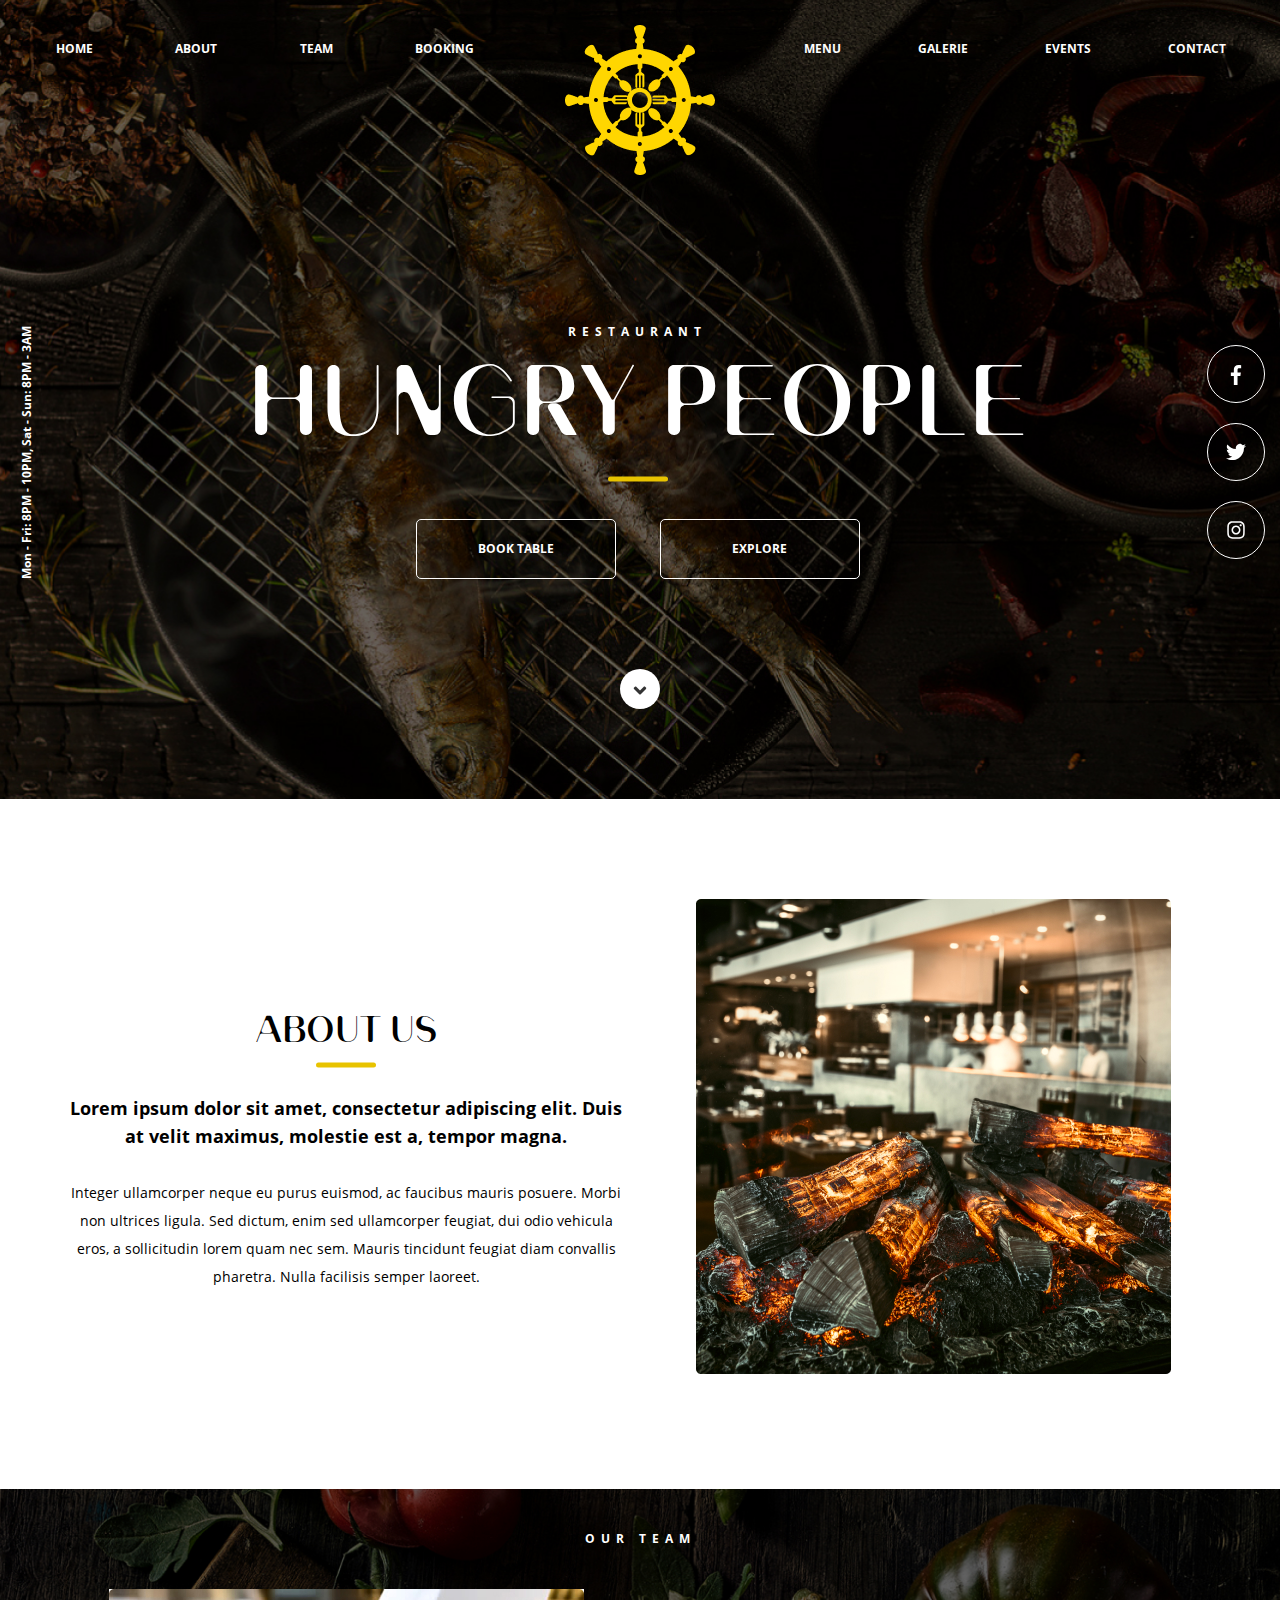
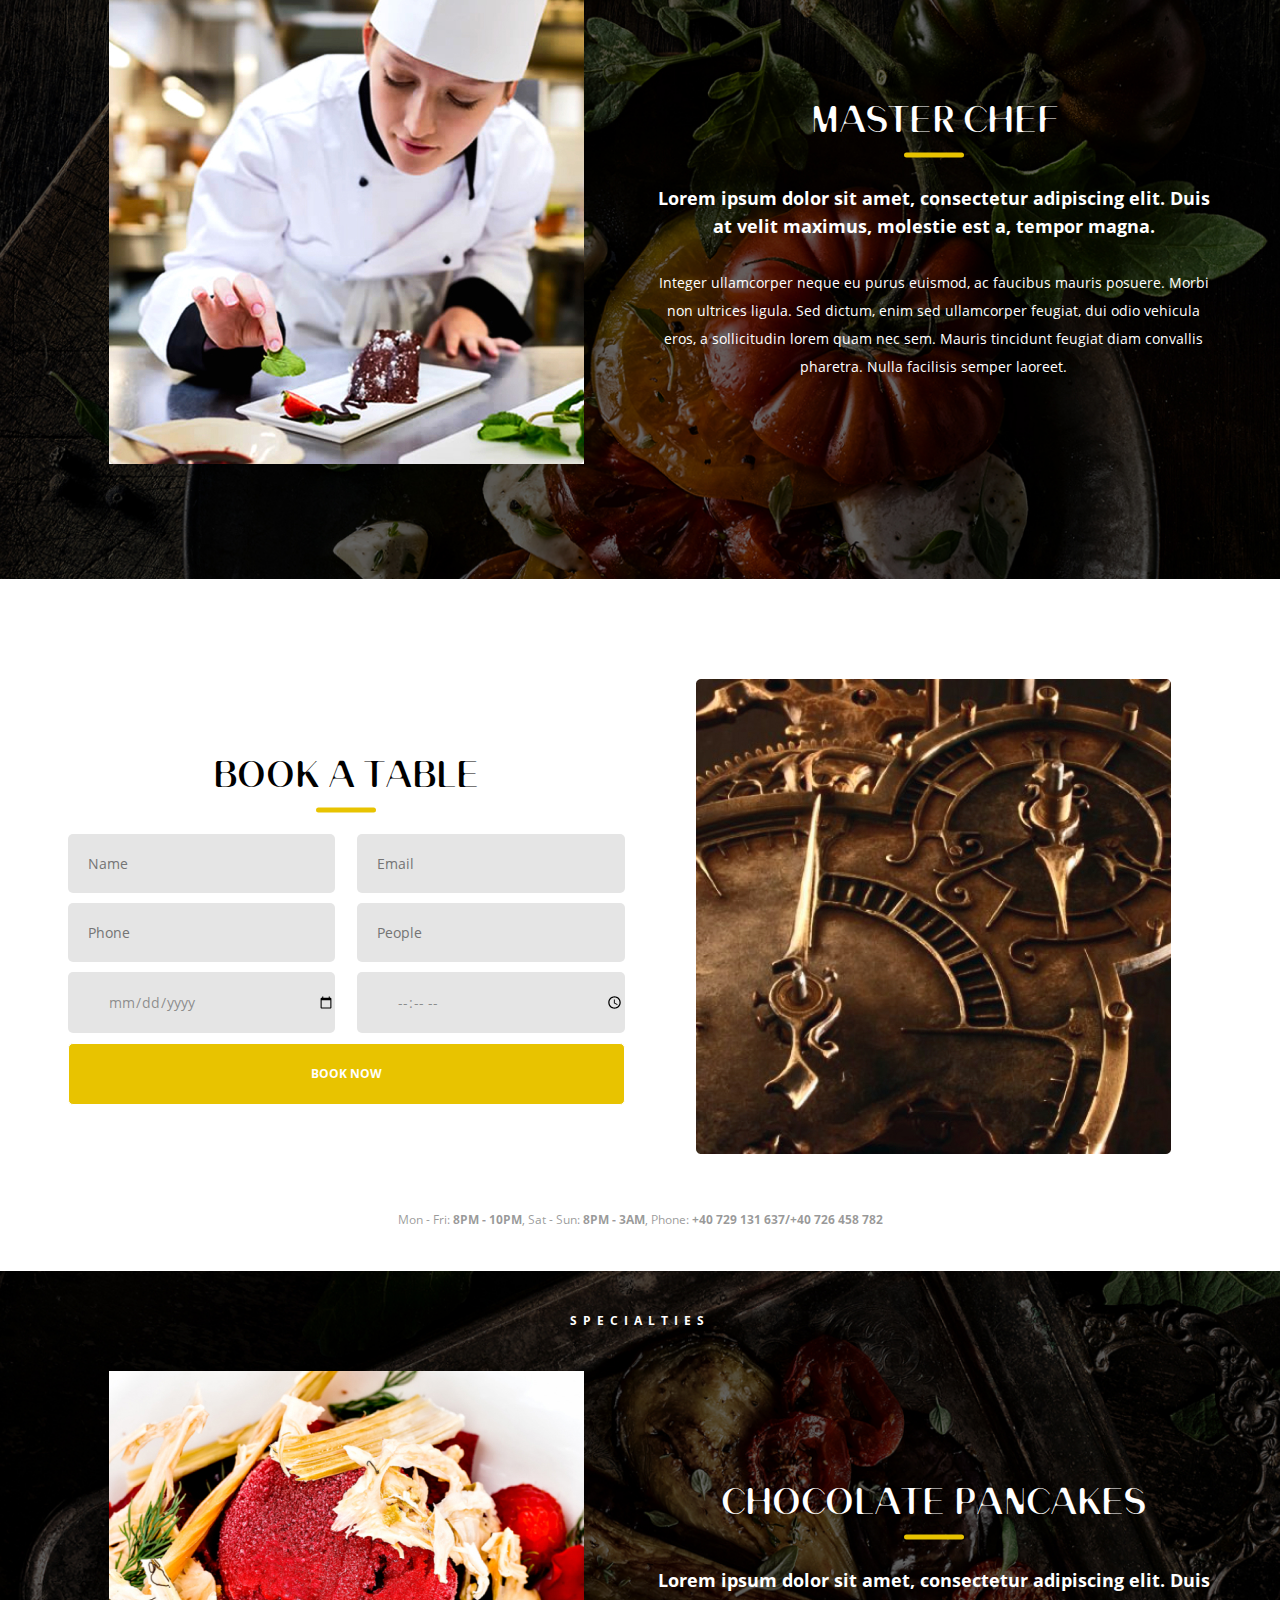
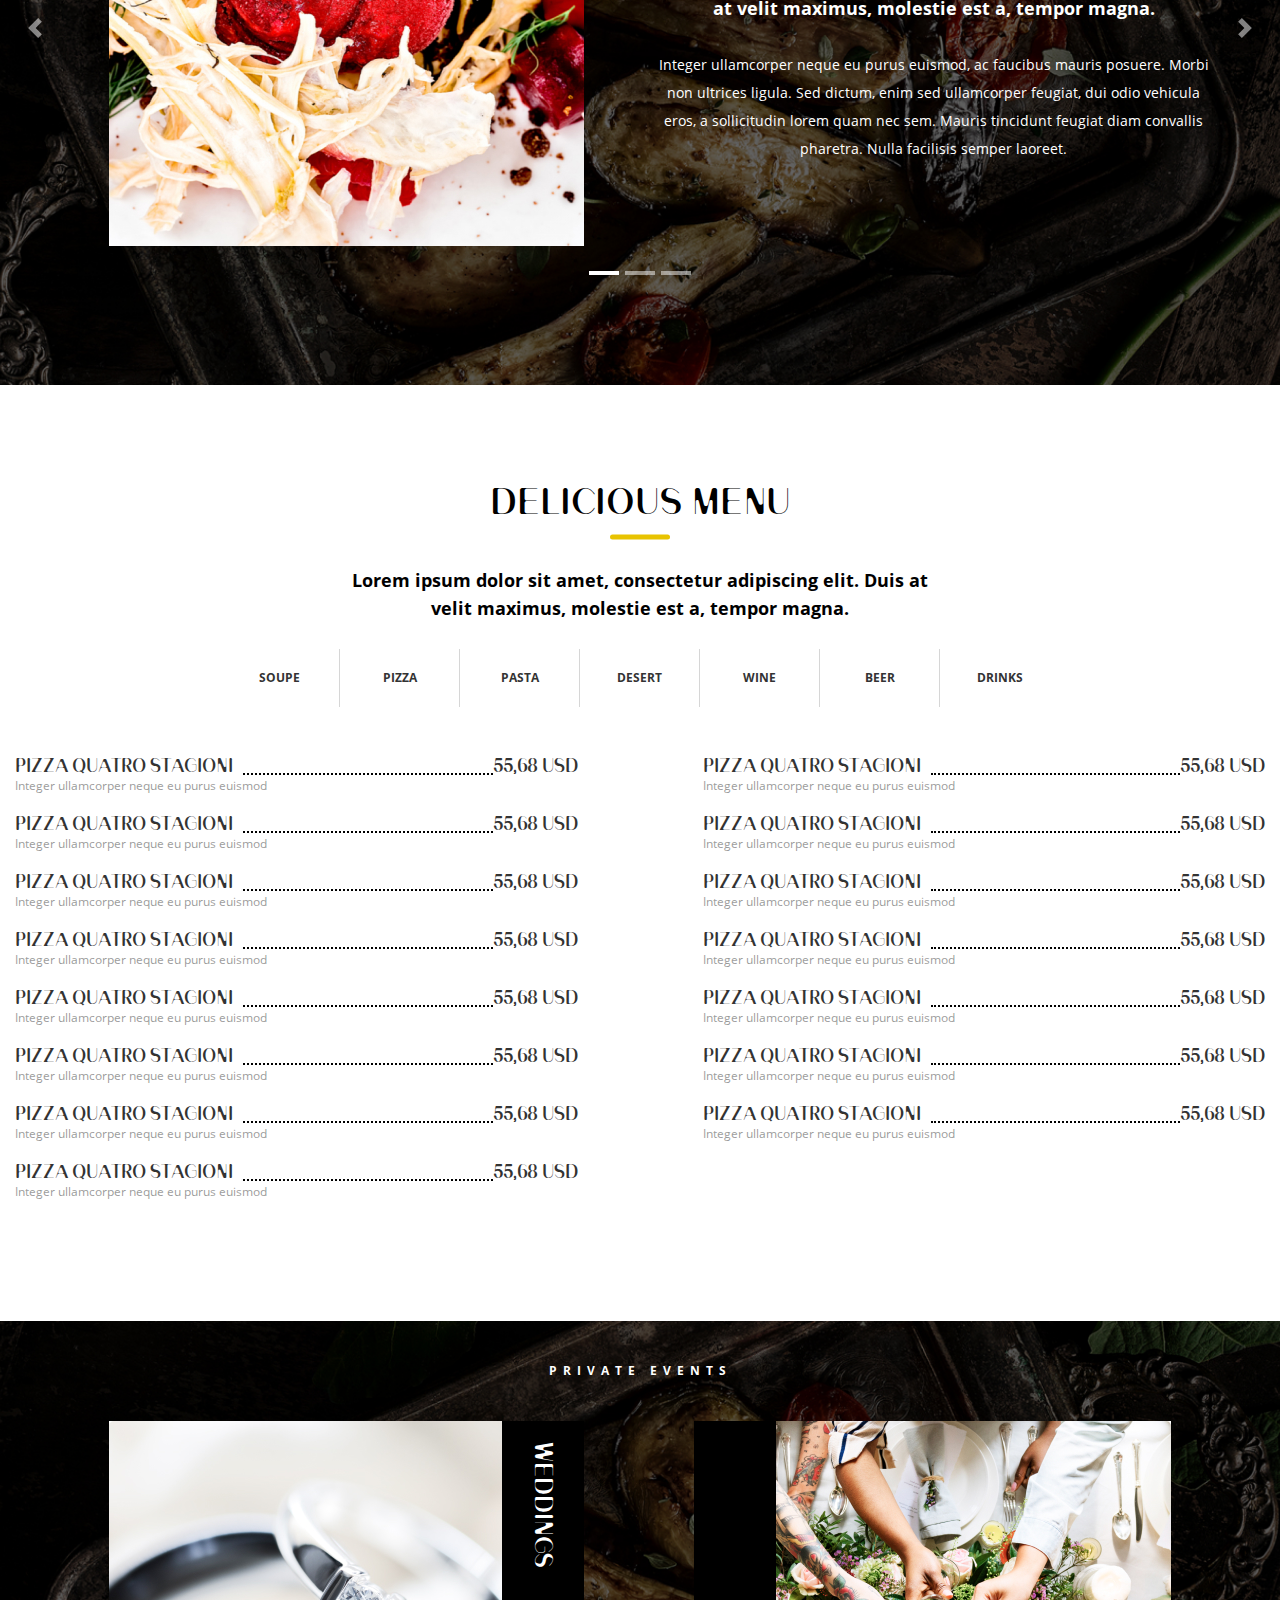
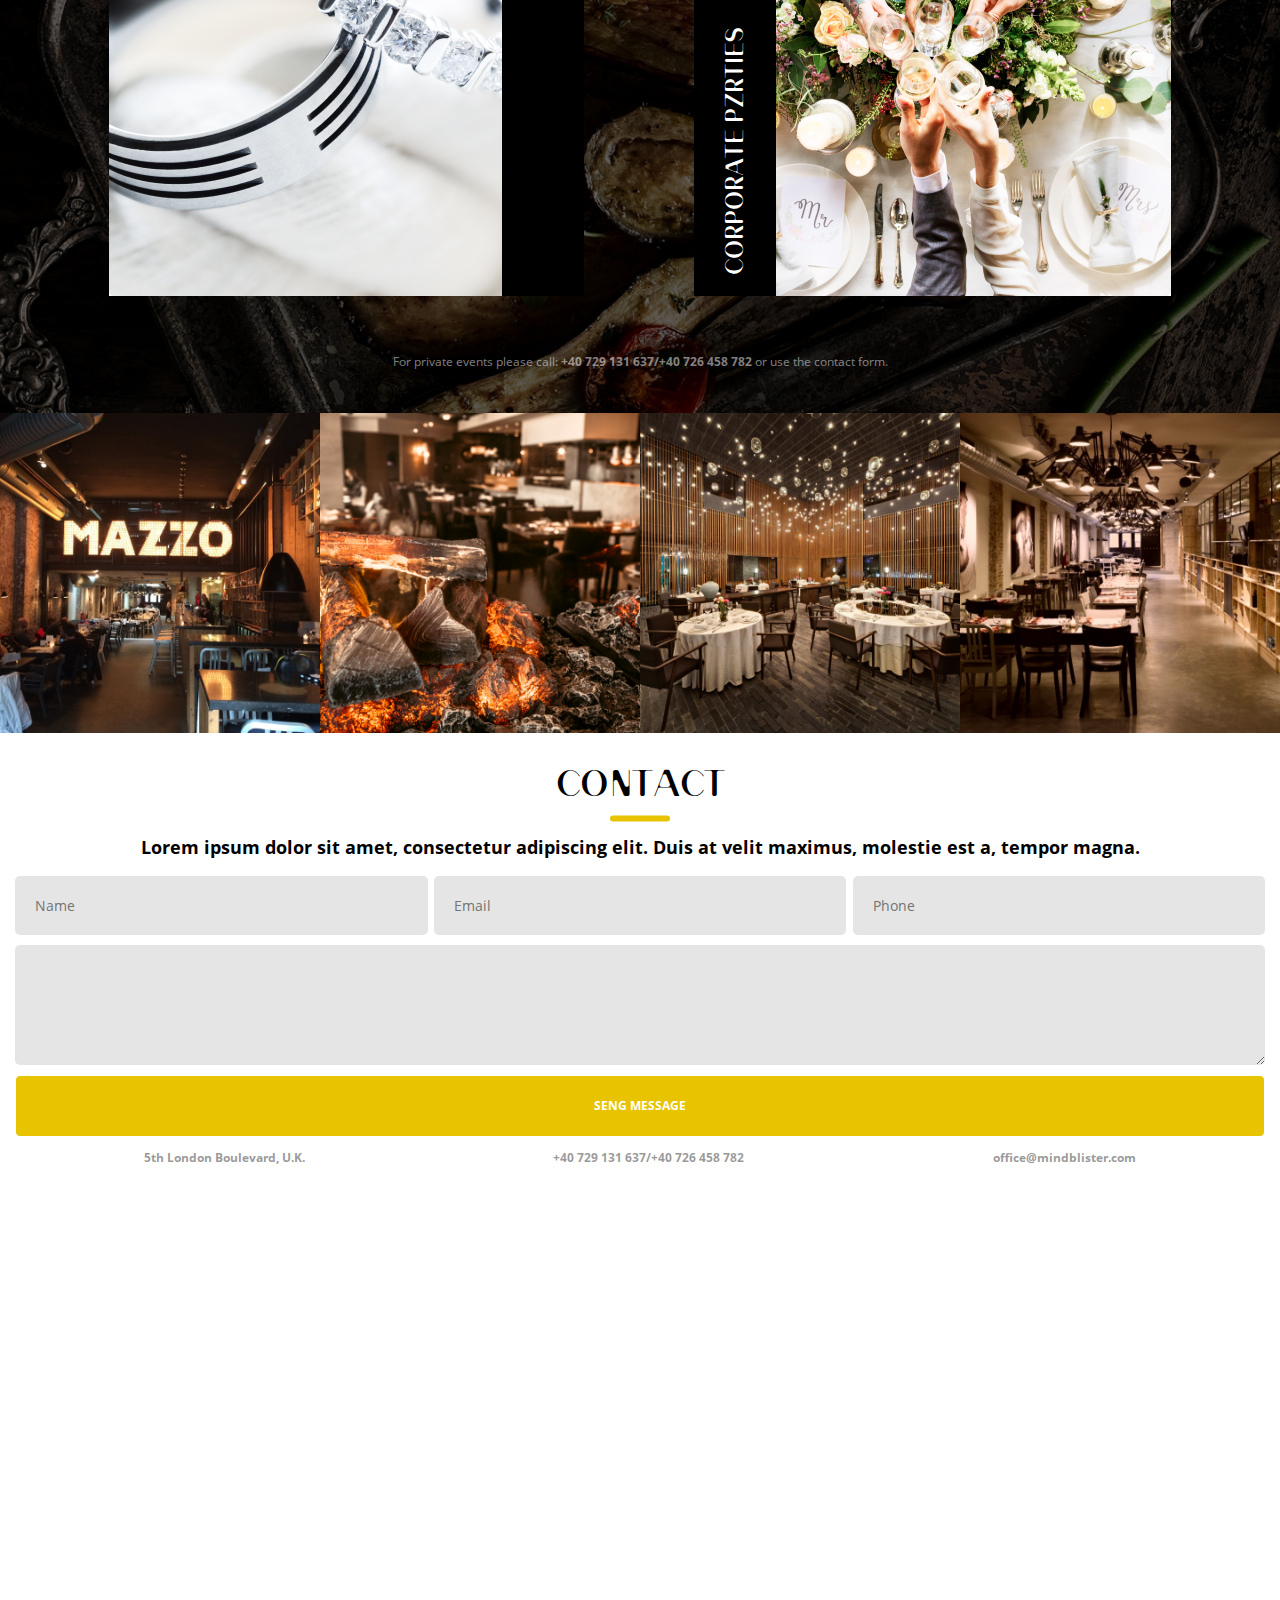
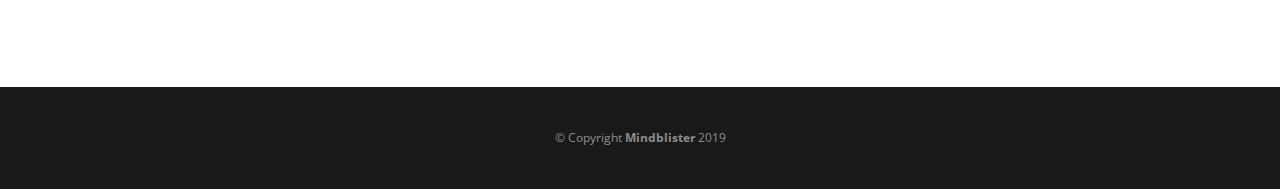
<file: index.html>
<!DOCTYPE html>
<html lang="en">
<head>
	<meta charset="UTF-8">
	<meta name="viewport" content="width=device-width, initial-scale=1.0">
	<link rel="stylesheet" href="css/normalize.css">
	<link rel="stylesheet" href="css/animate.min.css">
	<link rel="stylesheet" href="css/style.css">
	<link rel="stylesheet" href="css/slider.css">
	

	<title>Hungry people</title>
</head>
<body>
	<header class="header animate__animated animate__fadeInDown">
		<div class="container">
			<div class="header_nav">
				<div class="nav">
					<a href="" class="nav_link">home</a>
					<a href="" class="nav_link">about</a>
					<a href="" class="nav_link">team</a>
					<a href="" class="nav_link">booking</a>
				</div>
				
				<div class="nav">
					<a href="" class="nav_link">menu</a>
					<a href="" class="nav_link">galerie</a>
					<a href="" class="nav_link">events</a>
					<a href="" class="nav_link">contact</a>
				</div>
			</div>
		</div>
	</header>

	<main>
        <section class="header_intro">
			<div class="container">
				<div class="header_wrap">

					<img class="header_img animate__animated animate__fadeInDown" src="img/Vector.png" alt="vector">

					<div class="header_inner  animate__animated animate__fadeIn">
						<div class="timetable">Mon - Fri: 8PM - 10PM, Sat - Sun: 8PM - 3AM</div>
						<div class="header_content">
							<p class="header_text">restaurant</p>
							<h1 class="header_title">hungry people</h1>
							<div class="btn_wrap">
								<button class="btn btn-header">BOOK TABLE</button>
								<button class="btn btn-header">EXPLORE</button>
							</div>
						</div>
						<div class="header_social">
							<a href="#" class="social_item"><img src="img/fb.svg" alt=""></a>
							<a href="#" class="social_item"><img src="img/tw.svg" alt=""></a>
							<a href="#" class="social_item"><img src="img/inst.svg" alt=""></a>
						</div>
					</div>
					
					<button  class="down_btn animate__animated animate__fadeIn">
						<img src="img/down.png" alt="">
					</button>
				</div>	
			</div>
		</section>
        
        <section class="about">
                <div class="container">
                    <div class="section_wrap">
                        
                        <div id="sectionContentLeft" class="section_content ">
                            <h1 class="section_title">about us</h1>
                            <h2 class="section_subtitle">Lorem ipsum dolor sit amet, consectetur adipiscing elit. Duis at velit maximus, molestie est a, tempor magna.</h2>
                            <p class="section_text">Integer ullamcorper neque eu purus euismod, ac faucibus mauris posuere. Morbi non ultrices ligula. Sed dictum, enim sed ullamcorper feugiat, dui odio vehicula eros, a sollicitudin lorem quam nec sem. Mauris tincidunt feugiat diam convallis pharetra. Nulla facilisis semper laoreet.</p>
                        </div>
                        <div id="sectionContentRight" class="section_img">
                        	
                        		<img src="img/about-img.jpg" alt="">
                        	
                            
                        </div>
                    </div>
                </div>          
        </section>
        	  
        <section class="team">
            <div class="container">
               <div class="section_name txt-color animate__animated animate__zoomIn">our team</div>
                <div class="section_wrap">
                    <div id="sectionContentLeft" class="section_img">
                        <img src="img/team.jpg" alt="">
                    </div>
                    <div id="sectionContentRight" class="section_content">
                        <h1 class="section_title txt-color">MASTER CHEF</h1>
                        <h2 class="section_subtitle txt-color">Lorem ipsum dolor sit amet, consectetur adipiscing elit. Duis at velit maximus, molestie est a, tempor magna.</h2>
                        <p class="section_text txt-color">Integer ullamcorper neque eu purus euismod, ac faucibus mauris posuere. Morbi non ultrices ligula. Sed dictum, enim sed ullamcorper feugiat, dui odio vehicula eros, a sollicitudin lorem quam nec sem. Mauris tincidunt feugiat diam convallis pharetra. Nulla facilisis semper laoreet.</p>
                    </div>
                   
                </div>
            </div>
        </section>
        
        <section class="booking">
            <div class="container">
                <div class="section_wrap">
                    <div id="sectionContentLeft" class="section_content">
                        <h1 class="section_title">book a table</h1>
                        <form action="/" class="form_book">
                            <input type="text" class="input input-book" placeholder="Name">
                            <input type="email" class=    "input input-book" placeholder="Email">
                            <input type="tel" class="input input-book" placeholder="Phone">
                            <input type="text" class="input input-book" placeholder="People" list="cout">
                                <datalist id="cout">
                                    <option value="1"></option>
                                    <option value="2"></option>
                                    <option value="3"></option>
                                    <option value="4"></option>
                                    <option value="5"></option>
                                </datalist>
                            <input type="date" class="input input-book" placeholder="Date (mm/dd)">
                            <input type="time" class="input input-book" placeholder="Time">
                            <button class="btn btn_form">book now</button>
                        </form>
                    </div>
                    <div id="sectionContentRight" class="section_img">
                        <img src="img/booking.jpg" alt="">
                    </div>
                </div>
                <div class="booking_text">        
                    Mon - Fri: <span class="bold">8PM - 10PM</span>, Sat - Sun: <span class="bold">8PM - 3AM</span>, Phone: <span class="bold">+40 729 131 637/+40 726 458 782</span>
                </div>
            </div>
        </section>
        
        <section class="speciality">
            <div class="container">
                <div class="section_name txt-color animate__animated animate__zoomIn"> specialties</div>
                <div class="slider"><!-- slider -->
                	<div class="slider__wrapper">
                		<div class="slider__items">
	                		<div class="slider__item">
	                			<div class="section_wrap">
	                				<div id="sectionContentLeft" class="section_img">
			                        <img class="img_main" src="img/speciality.jpg" alt="">
			                    	</div>
			                    
				                   <div id="sectionContentRight" class="section_content">
				                        <h1 class="section_title txt-color">chocolate pancakes</h1>
				                        <h2 class="section_subtitle txt-color">Lorem ipsum dolor sit amet, consectetur adipiscing elit. Duis at velit maximus, molestie est a, tempor magna.</h2>
				                        <p class="section_text txt-color">Integer ullamcorper neque eu purus euismod, ac faucibus mauris posuere. Morbi non ultrices ligula. Sed dictum, enim sed ullamcorper feugiat, dui odio vehicula eros, a sollicitudin lorem quam nec sem. Mauris tincidunt feugiat diam convallis pharetra. Nulla facilisis semper laoreet.</p>
				                    </div>
			                	</div>
	                			
	                		</div>
	                		<div class="slider__item">
								<div class="section_wrap">
	                				<div id="sectionContentLeft" class="section_img">
			                        <img class="img_main" src="img/booking.jpg" alt="">
			                    	</div>
			                    
				                   <div id="sectionContentRight" class="section_content">
				                        <h1 class="section_title txt-color">chocolate pancakes</h1>
				                        <h2 class="section_subtitle txt-color">Lorem ipsum dolor sit amet, consectetur adipiscing elit. Duis at velit maximus, molestie est a, tempor magna.</h2>
				                        <p class="section_text txt-color">Integer ullamcorper neque eu purus euismod, ac faucibus mauris posuere. Morbi non ultrices ligula. Sed dictum, enim sed ullamcorper feugiat, dui odio vehicula eros, a sollicitudin lorem quam nec sem. Mauris tincidunt feugiat diam convallis pharetra. Nulla facilisis semper laoreet.</p>
				                    </div>
			                	</div>
	                		</div>
	                		<div class="slider__item">
								<div class="section_wrap">
	                				<div id="sectionContentLeft" class="section_img">
			                        <img class="img_main" src="img/about-img.jpg" alt="">
			                    	</div>
			                    
				                   <div id="sectionContentRight" class="section_content">
				                        <h1 class="section_title txt-color">chocolate pancakes</h1>
				                        <h2 class="section_subtitle txt-color">Lorem ipsum dolor sit amet, consectetur adipiscing elit. Duis at velit maximus, molestie est a, tempor magna.</h2>
				                        <p class="section_text txt-color">Integer ullamcorper neque eu purus euismod, ac faucibus mauris posuere. Morbi non ultrices ligula. Sed dictum, enim sed ullamcorper feugiat, dui odio vehicula eros, a sollicitudin lorem quam nec sem. Mauris tincidunt feugiat diam convallis pharetra. Nulla facilisis semper laoreet.</p>
				                    </div>
			                	</div>
	                		</div>	
	                	</div>
                	</div>
                       <a class="slider__control slider__control_prev" href="#" role="button"></a>
   						<a class="slider__control slider__control_next slider__control_show" href="#" role="button"></a> 
            	</div> <!-- slider -->                          

            </div>
        </section>

        <section class="menu">
            <div class="container">
                <div id="sectionItem" class="menu_wrap">
                    <h1 class="section_title">delicious menu</h1>
                    <h2 class="section_subtitle menu_subtitle">Lorem ipsum dolor sit amet, consectetur adipiscing elit. Duis at velit maximus, molestie est a, tempor magna.</h2>
                    <div class="category">
                        <ul class="menu_categories">
                            <li class="categories_item">soupe</li>
                            <li class="categories_item">pizza</li>
                            <li class="categories_item">pasta</li>
                            <li class="categories_item">desert</li>
                            <li class="categories_item">wine</li>
                            <li class="categories_item">beer</li>
                            <li class="categories_item">drinks</li>
                        </ul>
                    </div>
                    
                    <div class="menu_price">
                        <ul class="price_list">
                            <li class="price_list_item"> 
                                <div class="items_content">
                                    <span class="item item-name">PIZZA QUATRO STAGIONI</span>
                                    <span class="item item-price">55,68 USD</span>         
                                </div> 
                                <span class="item_description">Integer ullamcorper neque eu purus euismod</span>
                            </li>
                            <li class="price_list_item"> 
                                <div class="items_content">
                                    <span class="item item-name">PIZZA QUATRO STAGIONI</span>
                                    <span class="item item-price">55,68 USD</span>     
                                </div> 
                                <span class="item_description">Integer ullamcorper neque eu purus euismod</span>
                            </li>
                            <li class="price_list_item"> 
                                <div class="items_content">
                                    <span class="item item-name">PIZZA QUATRO STAGIONI</span>
                                    <span class="item item-price">55,68 USD</span> 
                                </div> 
                                <span class="item_description">Integer ullamcorper neque eu purus euismod</span>
                            </li>
                            <li class="price_list_item"> 
                                <div class="items_content">
                                    <span class="item item-name">PIZZA QUATRO STAGIONI</span>
                                    <span class="item item-price">55,68 USD</span>  
                                </div> 
                                <span class="item_description">Integer ullamcorper neque eu purus euismod</span>
                            </li>
                            <li class="price_list_item"> 
                                <div class="items_content">
                                    <span class="item item-name">PIZZA QUATRO STAGIONI</span>
                                    <span class="item item-price">55,68 USD</span>
                                </div> 
                                <span class="item_description">Integer ullamcorper neque eu purus euismod</span>
                            </li>
                            <li class="price_list_item"> 
                                <div class="items_content">
                                    <span class="item item-name">PIZZA QUATRO STAGIONI</span>
                                    <span class="item item-price">55,68 USD</span> 
                                </div> 
                                <span class="item_description">Integer ullamcorper neque eu purus euismod</span>
                            </li>
                            <li class="price_list_item"> 
                                <div class="items_content">
                                    <span class="item item-name">PIZZA QUATRO STAGIONI</span>
                                    <span class="item item-price">55,68 USD</span>   
                                </div> 
                                <span class="item_description">Integer ullamcorper neque eu purus euismod</span>
                            </li>
                            <li class="price_list_item"> 
                                <div class="items_content">
                                    <span class="item item-name">PIZZA QUATRO STAGIONI</span>
                                    <span class="item item-price">55,68 USD</span>    
                                </div> 
                                <span class="item_description">Integer ullamcorper neque eu purus euismod</span>
                            </li>
                            <li class="price_list_item"> 
                                <div class="items_content">
                                    <span class="item item-name">PIZZA QUATRO STAGIONI</span>
                                    <span class="item item-price">55,68 USD</span> 
                                </div> 
                                <span class="item_description">Integer ullamcorper neque eu purus euismod</span>
                            </li>
                            <li class="price_list_item"> 
                                <div class="items_content">
                                    <span class="item item-name">PIZZA QUATRO STAGIONI</span>
                                    <span class="item item-price">55,68 USD</span>  
                                </div> 
                                <span class="item_description">Integer ullamcorper neque eu purus euismod</span>
                            </li>
                            <li class="price_list_item"> 
                                <div class="items_content">
                                    <span class="item item-name">PIZZA QUATRO STAGIONI</span>
                                    <span class="item item-price">55,68 USD</span>
                                </div> 
                                <span class="item_description">Integer ullamcorper neque eu purus euismod</span>
                            </li>
                            <li class="price_list_item"> 
                                <div class="items_content">
                                    <span class="item item-name">PIZZA QUATRO STAGIONI</span>
                                    <span class="item item-price">55,68 USD</span>  
                                </div> 
                                <span class="item_description">Integer ullamcorper neque eu purus euismod</span>
                            </li>
                            <li class="price_list_item"> 
                                <div class="items_content">
                                    <span class="item item-name">PIZZA QUATRO STAGIONI</span>
                                    <span class="item item-price">55,68 USD</span>         
                                </div> 
                                <span class="item_description">Integer ullamcorper neque eu purus euismod</span>
                            </li>
                            <li class="price_list_item"> 
                                <div class="items_content">
                                    <span class="item item-name">PIZZA QUATRO STAGIONI</span>
                                    <span class="item item-price">55,68 USD</span>
                                </div> 
                                <span class="item_description">Integer ullamcorper neque eu purus euismod</span>
                            </li>
                            <li class="price_list_item"> 
                                <div class="items_content">
                                    <span class="item item-name">PIZZA QUATRO STAGIONI</span>
                                    <span class="item item-price">55,68 USD</span>
                                </div> 
                                <span class="item_description">Integer ullamcorper neque eu purus euismod</span>
                            </li>
                        </ul>
                    </div>
                </div>
            </div>
        </section>

        <section  class="events">
            <div class="container">
                <div class="section_name txt-color animate__animated animate__zoomIn">private events</div>
                <div class="section_wrap">
                    <div id="sectionContentLeft" class="section_img ">
                    	<div class="event_img" >
                    		<img src="img/event1.jpg" alt="">
                    		<div class="event_name rotate-right"><p class="event_text">weddings</p></div>
                    	</div>
                    	
                        
                    </div>
                    <div id="sectionContentRight" class="section_img">
                        <div class="event_img" >
                    		<img src="img/event2.jpg" alt="">
                    		<div class="event_name rotate-left"><p class="event_text ">corporate pzrties</p></div>
                    		
                    	</div>
                    	
                    </div>
                </div>
                <div class="event_footer">For private events please call: <span class="bold">+40 729 131 637/+40 726 458 782</span> or use the contact form.</div>
            </div>
        </section>

        <div class="galerie">
            <div id="sectionItem" class="galerie_wrap">
                <div class="galerie_item">
                    <img src="img/galery1.jpg" alt="">
                </div>
                <div class="galerie_item">
                    <img src="img/galery2.jpg" alt="">
                </div>
                <div class="galerie_item">
                    <img src="img/galery3.jpg" alt="">
                </div>
                <div class="galerie_item">
                    <img src="img/galery4.jpg" alt="">
                </div>
            </div>
        </div>

        <section class="contact">
            <div class="container">
                <div id="sectionItem" class="contact_wrap">
                    <h1 class="section_title">contact</h1>
                    <h2 class="section_subtitle">Lorem ipsum dolor sit amet, consectetur adipiscing elit. Duis at velit maximus, molestie est a, tempor magna.</h2>
                    <form action="/" class="contact_form">
                        <input type="text" class="input input-contact " placeholder="Name">
                        <input type="Email" class="input input-contact" placeholder="Email">
                        <input type="tel" class="input input-contact" placeholder="Phone">
                        <textarea class="message"></textarea>
                        <button class="btn btn_form">seng message</button>
                    </form>
					<div class="contact_info">
						<span class="address">5th London Boulevard, U.K.</span> <span class="phone">+40 729 131 637/+40 726 458 782 </span><span class="email">office@mindblister.com</span>
					</div>
                </div>

            </div>
        </section>

        <div class="maps">
        	<iframe class="map" src="https://www.google.com/maps/embed?pb=!1m14!1m12!1m3!1d1715.7559763396716!2d142.74980487225943!3d46.95004126404116!2m3!1f0!2f0!3f0!3m2!1i1024!2i768!4f13.1!5e0!3m2!1sru!2sru!4v1617158755920!5m2!1sru!2sru" style="border:0;" allowfullscreen="" loading="lazy"></iframe>
        </div>
	</main>
    <footer class="footer">
        <div class="footer_text">
            © Copyright <span class="bold">Mindblister</span> 2019
        </div>
    </footer>

    <script src="js/main.js"></script>
    <script src="js/slider.js"></script>
      <script>
    slideShow('.slider', {
      isAutoplay: true
    });
  </script>
</body>
</html>
</file>
<file: css/style.css>
@font-face {
  font-family: "Open Sans";
  font-style: normal;
  font-weight: 400;
  src: local(""), url("../fonts/OpenSans-Regular.ttf") format("truetype");
}
@font-face {
  font-family: "Open Sans";
  font-style: normal;
  font-weight: 700;
  src: local(""), url("../fonts/OpenSans-Bold.ttf") format("truetype");
}
@font-face {
  font-family: "Banny Round";
  font-style: normal;
  font-weight: normal;
  src: local("Banny Round"), url("../fonts/Banny-Round.woff") format("woff");
}
@font-face {
  font-family: "Banny Light Round";
  font-style: normal;
  font-weight: normal;
  src: local("Banny Light Round"), url("../fonts/Banny-LightRound.woff") format("woff");
}
@font-face {
  font-family: "Banny Bold Round";
  font-style: normal;
  font-weight: normal;
  src: local("Banny Bold Round"), url("../fonts/Banny-BoldRound.woff") format("woff");
}
.btn {
  display: inline-block;
  border: none;
  background: none;
  cursor: pointer;
  font-weight: bold;
  font-size: 12px;
  line-height: 20px;
  text-transform: uppercase;
  border: 1px solid white;
  border-radius: 5px;
}

.btn_form {
  flex-grow: 2;
  background: #E8C300;
  color: white;
  padding: 20px 0;
}
.btn_form:hover {
  background-color: #cfae00;
  transition: background 0.2s linear;
}

.input {
  font-size: 14px;
  line-height: 19px;
  text-indent: 20px;
  color: rgba(51, 51, 51, 0.5);
  background: #E5E5E5;
  border-radius: 5px;
  border: none;
  padding: 20px 0;
  margin-bottom: 10px;
}

.section_wrap {
  display: flex;
  flex-wrap: wrap;
  justify-content: center;
  align-items: center;
}

.section_name {
  font-weight: bold;
  font-size: 12px;
  line-height: 20px;
  text-align: center;
  letter-spacing: 0.5em;
  text-transform: uppercase;
  padding: 40px 0;
}
@media (max-width: 768px) {
  .section_name {
    padding: 20px 0;
  }
}

.section_content {
  display: flex;
  flex-direction: column;
  justify-content: center;
  width: 47%;
  align-items: center;
  text-align: center;
  padding: 0 15px;
  animation-delay: 1s;
}
@media (max-width: 670px) {
  .section_content {
    width: 100%;
  }
}

.section_title {
  font-family: "Banny Bold Round";
  font-size: 36px;
  line-height: 48px;
  text-align: center;
  text-transform: uppercase;
  color: #000000;
  position: relative;
}
.section_title::after {
  content: "";
  display: block;
  width: 60px;
  height: 5.11px;
  background: #E8C300;
  border-radius: 50px;
  position: absolute;
  margin-bottom: -15px;
  bottom: 0;
  left: 50%;
  margin-right: -50%;
  transform: translate(-50%, -50%);
}
@media (max-width: 768px) {
  .section_title {
    margin: 0 0 10px 0;
    font-size: 30px;
  }
}

.section_subtitle {
  font-style: normal;
  font-weight: bold;
  font-size: 18px;
  line-height: 28px;
  text-align: center;
}
@media (max-width: 768px) {
  .section_subtitle {
    font-size: 16px;
  }
}

.section_text {
  font-style: normal;
  font-size: 14px;
  line-height: 28px;
}

.section_img {
  width: 47%;
  text-align: center;
  line-height: 0;
  padding: 0 15px;
  padding-bottom: 15px;
  animation-delay: 1s;
}
@media (max-width: 670px) {
  .section_img {
    width: 80%;
  }
}

.txt-color {
  color: white;
}

.header {
  position: absolute;
  width: 100%;
  padding: 40px 0;
}
.header_nav {
  display: flex;
  justify-content: space-between;
}
@media (max-width: 670px) {
  .header {
    display: none;
  }
}

.nav {
  width: 40%;
  display: flex;
  justify-content: space-around;
}
.nav_link {
  font-weight: bold;
  font-size: 12px;
  line-height: 18px;
  color: white;
  text-transform: uppercase;
  text-decoration: none;
}
.nav_link:hover {
  border-bottom: 1px solid white;
}

.header_intro {
  background-image: url(../img/header-bg.jpg);
  background-repeat: no-repeat;
  background-position: center;
  background-size: cover;
  padding-top: 25px;
}

.header_wrap {
  display: flex;
  flex-direction: column;
  align-items: center;
  justify-content: space-between;
  height: 100%;
}

.header_inner {
  display: flex;
  justify-content: space-between;
  align-items: center;
  width: 100%;
  color: white;
  margin-top: 150px;
  animation-duration: 2s;
}
@media (max-width: 960px) {
  .header_inner {
    margin-top: 90px;
  }
}
@media (max-width: 768px) {
  .header_inner {
    margin-top: 70px;
  }
}
@media (max-width: 670px) {
  .header_inner {
    margin-top: 30px;
    justify-content: center;
  }
}

.timetable {
  display: inline;
  font-style: normal;
  font-weight: bold;
  font-size: 12px;
  line-height: 12px;
  transform: rotate(-90deg);
  position: relative;
  left: -115px;
}
@media (max-width: 670px) {
  .timetable {
    display: none;
  }
}

.header_content {
  display: flex;
  flex-direction: column;
  align-items: center;
  margin-left: -200px;
}
@media (max-width: 670px) {
  .header_content {
    margin: 0;
  }
}

.header_text {
  font-family: Open Sans;
  font-style: normal;
  font-weight: bold;
  font-size: 12px;
  line-height: 14px;
  letter-spacing: 0.5em;
  text-transform: uppercase;
  margin: 0;
}

.header_title {
  font-family: "Banny Bold Round";
  font-size: 96px;
  line-height: 130px;
  text-transform: uppercase;
  position: relative;
  margin: 0;
}
.header_title::after {
  content: "";
  display: block;
  width: 60px;
  height: 5.11px;
  background: #E8C300;
  border-radius: 50px;
  position: absolute;
  margin-bottom: -15px;
  bottom: 0;
  left: 50%;
  margin-right: -50%;
  transform: translate(-50%, -50%);
}
@media (max-width: 960px) {
  .header_title {
    font-size: 60px;
  }
}
@media (max-width: 670px) {
  .header_title {
    font-size: 45px;
    line-height: 80px;
  }
}
@media (max-width: 415px) {
  .header_title {
    font-size: 35px;
  }
}

.btn_wrap {
  display: block;
  margin-top: 50px;
}
@media (max-width: 415px) {
  .btn_wrap {
    margin-top: 30px;
  }
}

.btn-header {
  width: 200px;
  padding: 19px 0;
  color: white;
}
.btn-header:hover {
  background: #E8C300;
  transition: background 0.2s linear;
}
@media (max-width: 670px) {
  .btn-header {
    width: 130px;
  }
}
@media (max-width: 415px) {
  .btn-header {
    width: 110px;
    padding: 15px 0;
  }
}

.btn + .btn {
  margin-left: 40px;
}

.header_social {
  display: flex;
  flex-direction: column;
}
@media (max-width: 670px) {
  .header_social {
    display: none;
  }
}

.social_item {
  display: flex;
  justify-content: center;
  align-items: center;
  width: 58px;
  height: 58px;
  border: 1px solid white;
  border-radius: 50%;
  margin: 10px 0;
}
.social_item:hover {
  background-color: #4d4d4d;
  transition: background-color 0.2s linear;
}

.down_btn {
  display: inline-block;
  border: none;
  background: none;
  cursor: pointer;
  width: 40px;
  height: 40px;
  background-color: white;
  border-radius: 50%;
  margin: 90px 0;
}
.down_btn:hover {
  background-color: #b3b3b3;
  transition: background-color 0.2s linear;
}
@media (max-width: 960px) {
  .down_btn {
    margin: 45px;
  }
}
@media (max-width: 768px) {
  .down_btn {
    margin: 40px;
  }
}

.about {
  padding: 100px 0;
}
@media (max-width: 768px) {
  .about {
    padding: 40px 0;
  }
}

.team {
  background: url(../img/team-bg.jpg) no-repeat center;
  background-size: cover;
  padding-bottom: 100px;
}
@media (max-width: 768px) {
  .team {
    padding-bottom: 40px;
  }
}

.speciality {
  background: url(../img/specialty-bg.jpg) no-repeat center;
  background-size: cover;
  padding-bottom: 100px;
}
@media (max-width: 768px) {
  .speciality {
    padding-bottom: 40px;
  }
}

.booking {
  padding-top: 100px;
}
@media (max-width: 768px) {
  .booking {
    padding-top: 30px;
  }
}

.form_book {
  display: flex;
  flex-wrap: wrap;
  justify-content: space-between;
  margin-top: 10px;
  margin-bottom: 15px;
}

.booking_text {
  text-align: center;
  font-style: normal;
  font-size: 12px;
  line-height: 12px;
  color: rgba(51, 51, 51, 0.5);
  padding: 45px 0;
}
@media (max-width: 768px) {
  .booking_text {
    padding: 20px 0;
  }
}

.input-book {
  width: 48%;
}
@media (max-width: 768px) {
  .input-book {
    width: 100%;
  }
}

.menu_wrap {
  display: flex;
  flex-direction: column;
  align-items: center;
  margin-top: 70px;
  animation-delay: 1s;
}
@media (max-width: 768px) {
  .menu_wrap {
    margin-top: 40px;
  }
}

.menu_subtitle {
  max-width: 600px;
  width: 100%;
}

.category {
  max-width: 840px;
  width: 100%;
}

.menu_categories {
  display: flex;
  font-weight: bold;
  font-size: 12px;
  line-height: 18px;
  text-align: center;
  color: #333333;
  text-transform: uppercase;
  list-style: none;
  padding: 0;
  margin-bottom: 50px;
}
@media (max-width: 768px) {
  .menu_categories {
    margin-bottom: 30px;
  }
}
@media (max-width: 415px) {
  .menu_categories {
    font-size: 10px;
  }
}

.categories_item {
  max-width: 120px;
  width: 100%;
  padding: 20px 0;
  border-right: 1px solid rgba(51, 51, 51, 0.2);
}
.categories_item:last-child {
  border: none;
}
@media (max-width: 415px) {
  .categories_item {
    padding: 10px 0;
  }
}

.menu_price {
  margin-bottom: 100px;
}
@media (max-width: 768px) {
  .menu_price {
    margin-bottom: 40px;
  }
}

.price_list {
  list-style: none;
  margin: 0;
  padding: 0;
  display: flex;
  flex-wrap: wrap;
  justify-content: space-between;
}

.price_list_item {
  width: 45%;
  margin-bottom: 20px;
}
@media (max-width: 670px) {
  .price_list_item {
    width: 100%;
  }
}

.items_content {
  display: flex;
  justify-content: space-between;
}

.item {
  font-family: "Banny Bold Round";
  font-size: 18px;
  line-height: 18px;
  color: #333333;
}
@media (max-width: 768px) {
  .item {
    font-size: 16px;
  }
}
@media (max-width: 415px) {
  .item {
    font-size: 14px;
  }
}

.item-name {
  display: flex;
  flex: 1;
}
.item-name:after {
  content: "";
  border-bottom: 2px dotted black;
  flex: 1;
  min-width: 20px;
  margin-left: 10px;
}

.item_description {
  font-size: 12px;
  line-height: 18px;
  color: rgba(51, 51, 51, 0.5);
}

.img_main {
  position: relative;
}

.events {
  background: url(../img/event-bg.jpg) no-repeat center;
  background-size: cover;
}

.event_footer {
  font-size: 12px;
  line-height: 12px;
  text-align: center;
  color: rgba(255, 255, 255, 0.5);
  border-radius: 5px;
  padding: 45px 0;
}
@media (max-width: 768px) {
  .event_footer {
    padding: 20px 0;
  }
}

.event_img {
  position: relative;
  max-width: 475px;
  max-height: 475px;
  margin: 0 auto;
}

.event_name {
  background-color: black;
  border: 1px solid black;
  display: flex;
  width: 100%;
}

.event_text {
  font-family: "Banny Bold Round";
  font-size: 24px;
  line-height: 24px;
  color: #FFFFFF;
  text-indent: 20px;
  text-transform: uppercase;
  margin: 0;
  padding: 28px 0;
}
@media (max-width: 415px) {
  .event_text {
    font-size: 14px;
    padding: 5px 0;
  }
}

.rotate-right {
  transform: rotate(90deg);
  transform-origin: top right;
  position: absolute;
}

.rotate-left {
  transform: rotate(-90deg);
  transform-origin: bottom left;
  position: absolute;
  bottom: 0;
  left: 80px;
}
@media (max-width: 415px) {
  .rotate-left {
    left: 36px;
  }
}

.galerie_wrap {
  display: flex;
  flex-wrap: wrap;
}

.galerie_item {
  width: 25%;
}
.galerie_item img {
  width: 100%;
  height: auto;
}
@media (max-width: 768px) {
  .galerie_item {
    width: 50%;
    line-height: 0;
  }
}
@media (max-width: 415px) {
  .galerie_item {
    width: 100%;
    line-height: 0;
  }
}

.contact_wrap {
  animation-delay: 1s;
}

.contact_form {
  display: flex;
  flex-wrap: wrap;
  justify-content: space-between;
}

.input-contact {
  width: 33%;
}
@media (max-width: 670px) {
  .input-contact {
    width: 100%;
  }
}

.message {
  width: 100%;
  min-height: 120px;
  font-size: 14px;
  line-height: 19px;
  text-indent: 20px;
  color: rgba(51, 51, 51, 0.5);
  background: #E5E5E5;
  border-radius: 5px;
  border: none;
  padding: 20px 0;
  margin-bottom: 10px;
}

.contact_info {
  font-weight: 900;
  font-size: 12px;
  line-height: 12px;
  color: rgba(51, 51, 51, 0.5);
  display: flex;
  justify-content: space-around;
  align-items: center;
  padding: 15px 5px 45px 5px;
}
@media (max-width: 415px) {
  .contact_info {
    flex-direction: column;
    align-items: start;
    padding: 15px 0;
    line-height: 18px;
  }
}

.footer {
  background: rgba(0, 0, 0, 0.9);
}
.footer_text {
  font-size: 12px;
  line-height: 12px;
  text-align: center;
  color: rgba(255, 255, 255, 0.5);
  padding: 45px 0;
}

.map {
  width: 100%;
  height: 475px;
}

html {
  font-family: "Open Sans", sans-serif;
}

img {
  max-width: 100%;
  height: auto;
}

*,
*::before,
*::after {
  box-sizing: border-box;
}

.container {
  max-width: 1310px;
  width: 100%;
  height: 100%;
  margin: 0 auto;
  padding: 0 15px;
}

.bold {
  font-weight: bold;
}
</file>
<file: css/slider.css>
/*!
  * Slider (https://github.com/itchief/how-to/tree/master/slider)
  * Copyright 2020 Alexander Maltsev
  * Licensed under MIT (https://github.com/itchief/how-to/blob/master/LICENSE)
  */

/* стили для элемента body */


/* стили основного контейнера слайдера */
.slider {
  position: relative;
  overflow: hidden;
  margin-left: auto;
  margin-right: auto;
}

/* стили для обёртки, в которой заключены слайды */
.slider__wrapper {
  position: relative;
  overflow: hidden;
}

/* стили для контейнера слайдов */
.slider__items {
  display: flex;
  transition: transform 0.6s ease;
}

/* стили для слайдов */
.slider__item {
  flex: 0 0 100%;
  max-width: 100%;
}

/* стили для кнопок "вперед" и "назад" */
.slider__control {
  position: absolute;
  top: 50%;
  display: flex;
  align-items: center;
  justify-content: center;
  width: 40px;
  color: #fff;
  text-align: center;
  opacity: 0.5;
  height: 50px;
  transform: translateY(-50%);
  background: rgba(0, 0, 0, 0.5);
}

.slider__control:hover,
.slider__control:focus {
  color: #fff;
  text-decoration: none;
  outline: 0;
  opacity: 0.9;
}

.slider__control_prev {
  left: 0;
}

.slider__control_next {
  right: 0;
}

.slider__control::before {
  content: "";
  display: inline-block;
  width: 20px;
  height: 20px;
  background: transparent no-repeat center center;
  background-size: 100% 100%;
}

.slider__control_prev::before {
  background-image: url("data:image/svg+xml;charset=utf8,%3Csvg xmlns='http://www.w3.org/2000/svg' fill='%23fff' viewBox='0 0 8 8'%3E%3Cpath d='M5.25 0l-4 4 4 4 1.5-1.5-2.5-2.5 2.5-2.5-1.5-1.5z'/%3E%3C/svg%3E");
}

.slider__control_next::before {
  background-image: url("data:image/svg+xml;charset=utf8,%3Csvg xmlns='http://www.w3.org/2000/svg' fill='%23fff' viewBox='0 0 8 8'%3E%3Cpath d='M2.75 0l-1.5 1.5 2.5 2.5-2.5 2.5 1.5 1.5 4-4-4-4z'/%3E%3C/svg%3E");
}

/* стили для индикаторов */
.slider__indicators {
  display: flex;
  justify-content: center;
  padding-left: 0;
  margin: 0 15%;
  list-style: none;
}

.slider__indicators li {
  box-sizing: content-box;
  flex: 0 1 auto;
  width: 30px;
  height: 4px;
  margin-right: 3px;
  margin-left: 3px;
  text-indent: -999px;
  cursor: pointer;
  background-color: rgba(255, 255, 255, 0.5);
  background-clip: padding-box;
  border-top: 10px solid transparent;
  border-bottom: 10px solid transparent;
}

.slider__indicators li.active {
  background-color: #fff;
}
</file>
